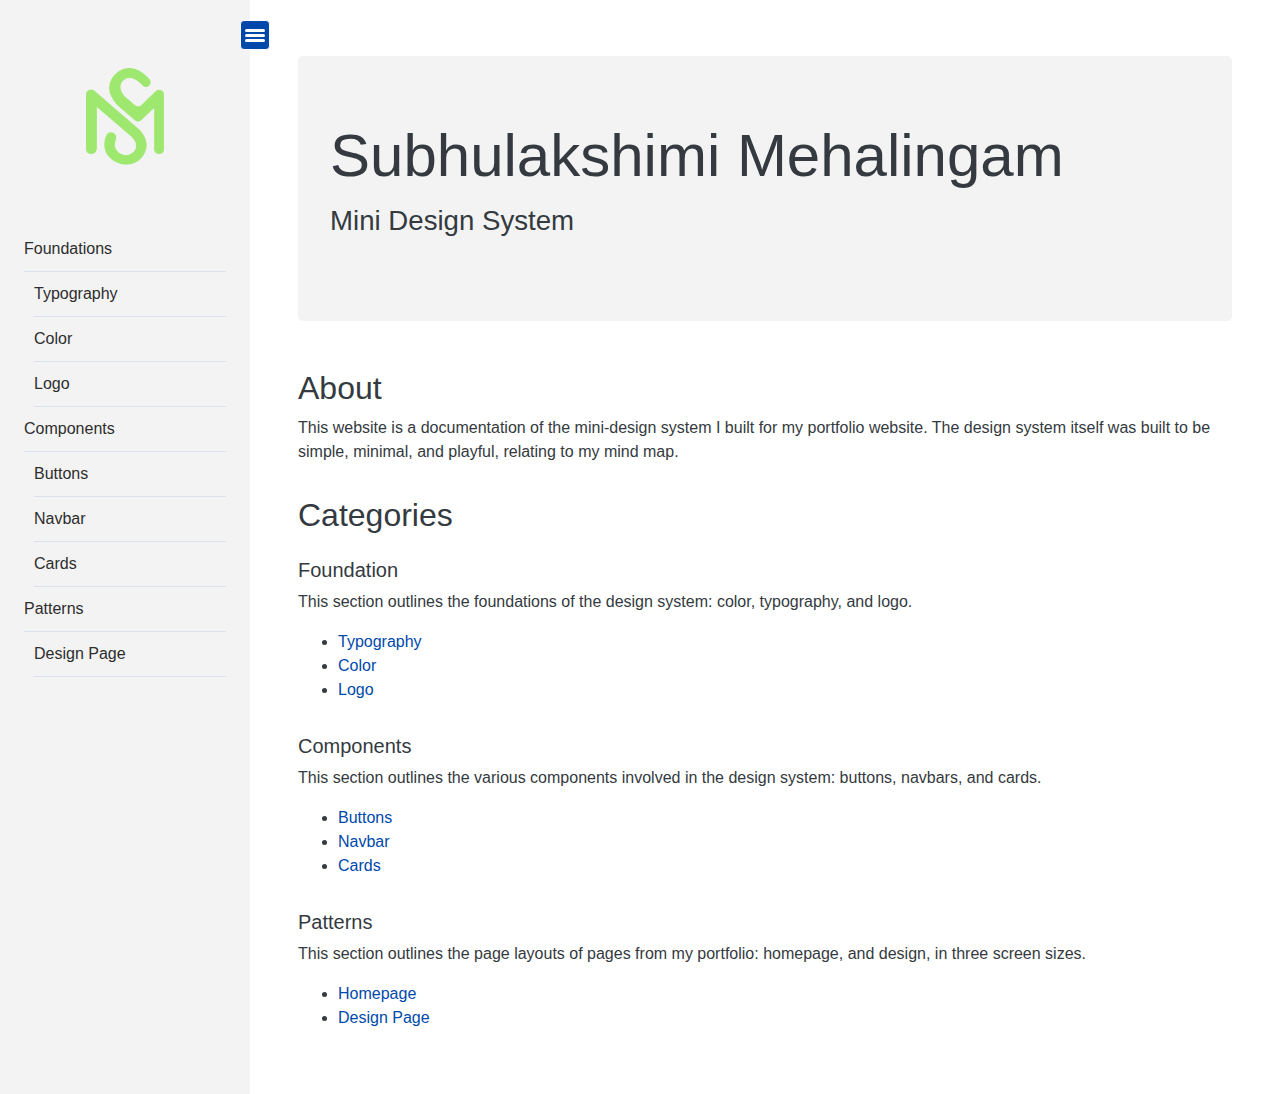
<file: index.html>
<!DOCTYPE html>
<html lang="en">
<head>
  <title>Subhulakshimi Mehalingam</title>
  <meta charset="utf-8">
  <meta name="viewport" content="width=device-width, initial-scale=1">
  <meta name="description" content="This website displays ....">
  <!-- The line below should not have duplicate "name" attributes -->
  <!-- <meta name="description" content="This website displays ...." name="description"> -->

  <!-- Add your Google Fonts or any other font imports here -->
  <!-- <link href="https://fonts.googleapis.com/css?family=Inter:300,400,500,600,700,800,900" rel="stylesheet"> -->

  <link href="https://cdn.jsdelivr.net/npm/bootstrap@5.2.0/dist/css/bootstrap.min.css" rel="stylesheet" integrity="sha384-gH2yIJqKdNHPEq0n4Mqa/HGKIhSkIHeL5AyhkYV8i59U5AR6csBvApHHNl/vI1Bx" crossorigin="anonymous">
  <link rel="stylesheet" href="cpages.css">
</head>
<body>
  <div class="d-flex">
    <nav id="sidebar" class="">
      <div class="custom-menu">
        <button type="button" id="sidebarCollapse" class="toggle-btn">
          <span class="sr-only"> </span>
          <div id="nav-icon1">
            <span></span>
            <span></span>
            <span></span>
          </div>
        </button>
      </div>
      <div class="p-4 pt-6">
        <div class="logo">
          <a href="index.html"><img alt="logo" src="logo.png" width="60%"></a>
        </div>

      
        
        <ul class="list-unstyled components">
          <li>
            <a href="#homeSubmenu" data-toggle="collapse" aria-expanded="false" class="dropdown-toggle">Foundations</a>
            <ul class="expand list-unstyled" id="homeSubmenu">
              <li>
                <a href="type.html">Typography</a>
              </li>
              <li>
                <a href="color.html">Color</a>
              </li>
              <li>
                <a href="logo.html">Logo</a>
              </li>
            </ul>
          </li>
          <li>
            <a href="#ComponentsSubmenu" data-toggle="collapse" aria-expanded="false" class="dropdown-toggle">Components</a>
            <ul class="expand list-unstyled" id="ComponentsSubmenu">
              <li>
                <a href="buttons.html">Buttons</a>
              </li>
              <li>
                <a href="navbar.html">Navbar</a>
              </li>
              <li>
                <a href="cards.html">Cards</a>
              </li>
            
             
            </ul>
          </li>
          <li>
            <a href="#PatternsSubmenu" data-toggle="collapse" aria-expanded="true" class="dropdown-toggle">Patterns</a>
            <ul class="expand list-unstyled" id="PatternsSubmenu" style="">
            
              <li>
                <a href="designpage.html">Design Page</a>
              </li>
             
            </ul>
          </li>
        </ul>
      </div>
    </nav>

    <!-- Page Content  -->
    <div class="container">
      <div class="row p-5 pt-6">
        <div id="content">
          <div class="jumbotron" style="background-color:#f3f3f3;">
            <h1 class="text-black">Subhulakshimi Mehalingam</h1>
            <p class="subtitle text-black">Mini Design System</p>
          </div>
          <section>
            <h2>About</h2>
            <p>
               This website is a documentation of the mini-design system I built for my portfolio website.
      The design system itself was built to be simple, minimal, and playful, relating to my mind map.
            </p>
          </section>
          <section>
            <h2>Categories</h2>
            <h3>Foundation</h3>
            <p>This section outlines the foundations of the design system: color, typography, and logo.</p>
            <ul>
              <li><a href="type.html">Typography</a></li>
              <li><a href="color.html">Color</a></li>
              <li><a href="logo.html">Logo</a></li>
            </ul>
            <h3>Components</h3>
            <p>This section outlines the various components involved in the design system: buttons, navbars, and cards.</p>
            <ul>
              <li>
                <a href="buttons.html">Buttons</a>
              </li>
              <li>
                <a href="navbar.html">Navbar</a>
              </li>
              <li>
                <a href="cards.html">Cards</a>
              </li>
              
           
            </ul>
            <h3>Patterns</h3>
            <p>This section outlines the page layouts of pages from my portfolio: homepage, and design, in three screen sizes.</p>
            <ul>
              <li>
                <a href="homepage.html">Homepage</a>
              </li>
              <li>
                <a href="designpage.html">Design Page</a>
              </li>
            
  
</body>
</html>
</file>
